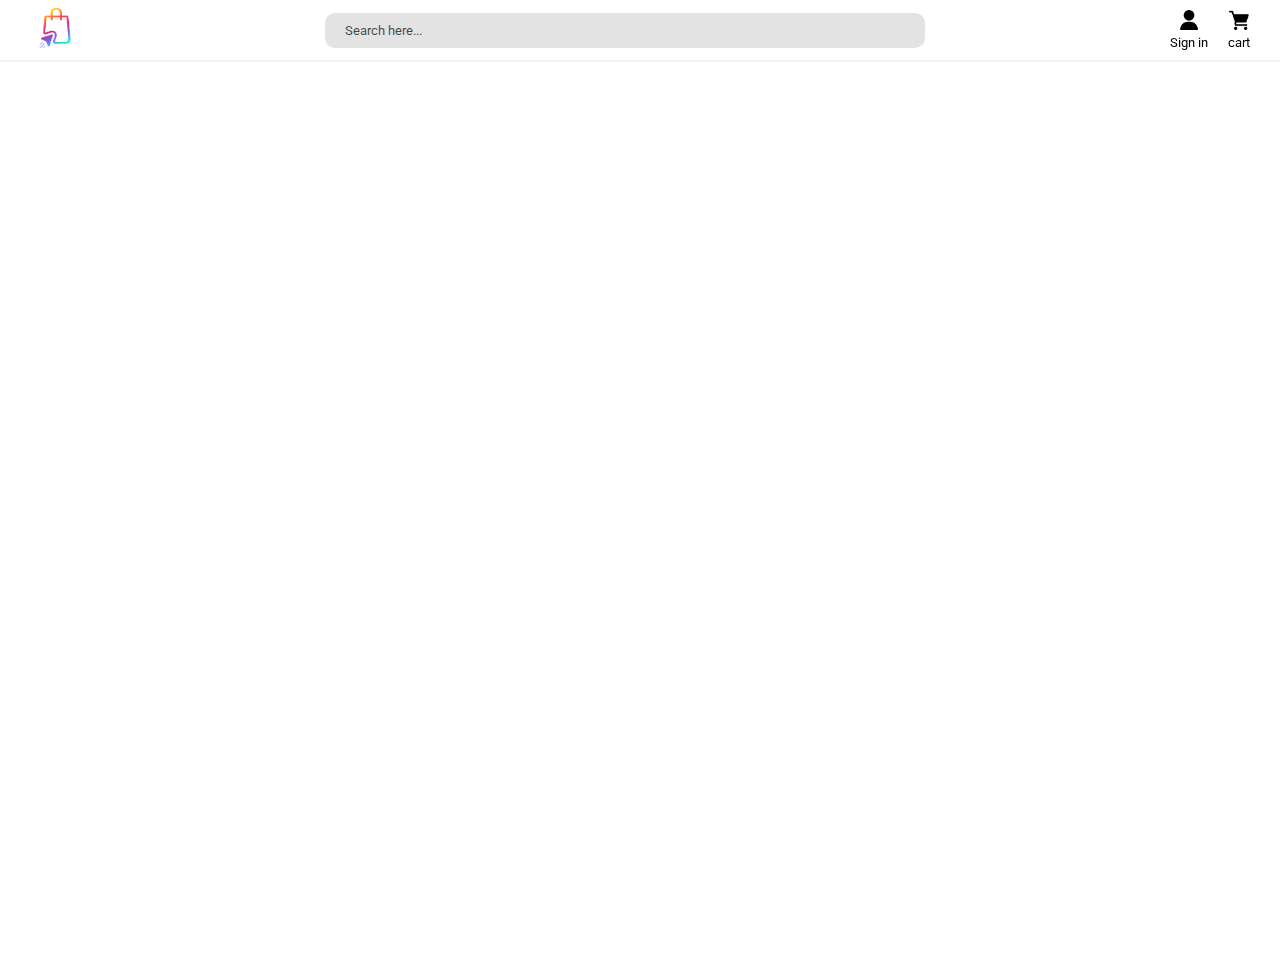
<file: index.html>
<!DOCTYPE html>
<html lang="en">
  <head>
    <meta charset="UTF-8" />
    <meta name="viewport" content="width=device-width, initial-scale=1.0" />

    <link rel="preconnect" href="https://fonts.googleapis.com" />
    <link rel="preconnect" href="https://fonts.gstatic.com" crossorigin />
    <link
      href="https://fonts.googleapis.com/css2?family=Roboto:wght@400;500;700&display=swap"
      rel="stylesheet"
    />

    <title>Shopping site</title>

    <link rel="stylesheet" href="css/common.css" />
    <link rel="stylesheet" href="css/nav.css" />
    <link rel="stylesheet" href="css/main.css" />
    <link rel="shortcut icon" href="image/logo.png" type="image/x-icon">
    <link rel="manifest" href="manifest.json">
    <link rel="apple-touch-icon" href="image/logo.png" />
    
  </head>
  <body>
    <nav>
      <a href="/" class="link-nav">
        <img src="./img/logo.png" alt="" class="nav-logo" />
      </a>
      
      <div class="nav-search-box">
        <input type="text" class="search-input" placeholder="Search here..." />
      </div>

      <div class="nav-right-box">
        <a href="./pages/signin.html" class="link-nav">
          <div class="right-box-items">
            <img src="img/user.png" alt="" />
            Sign in
          </div>
        </a>

        <a href="./pages/cart.html" class="link-nav">
          <div class="right-box-items">
            <img src="img/cart.png" alt="" />
            cart
          </div>
        </a>
      </div>
    </nav>

    <main class="main">
      <div class="contents"></div>
    </main>

    <script src="./scripts/main.js"></script>
  </body>
</html>
</file>
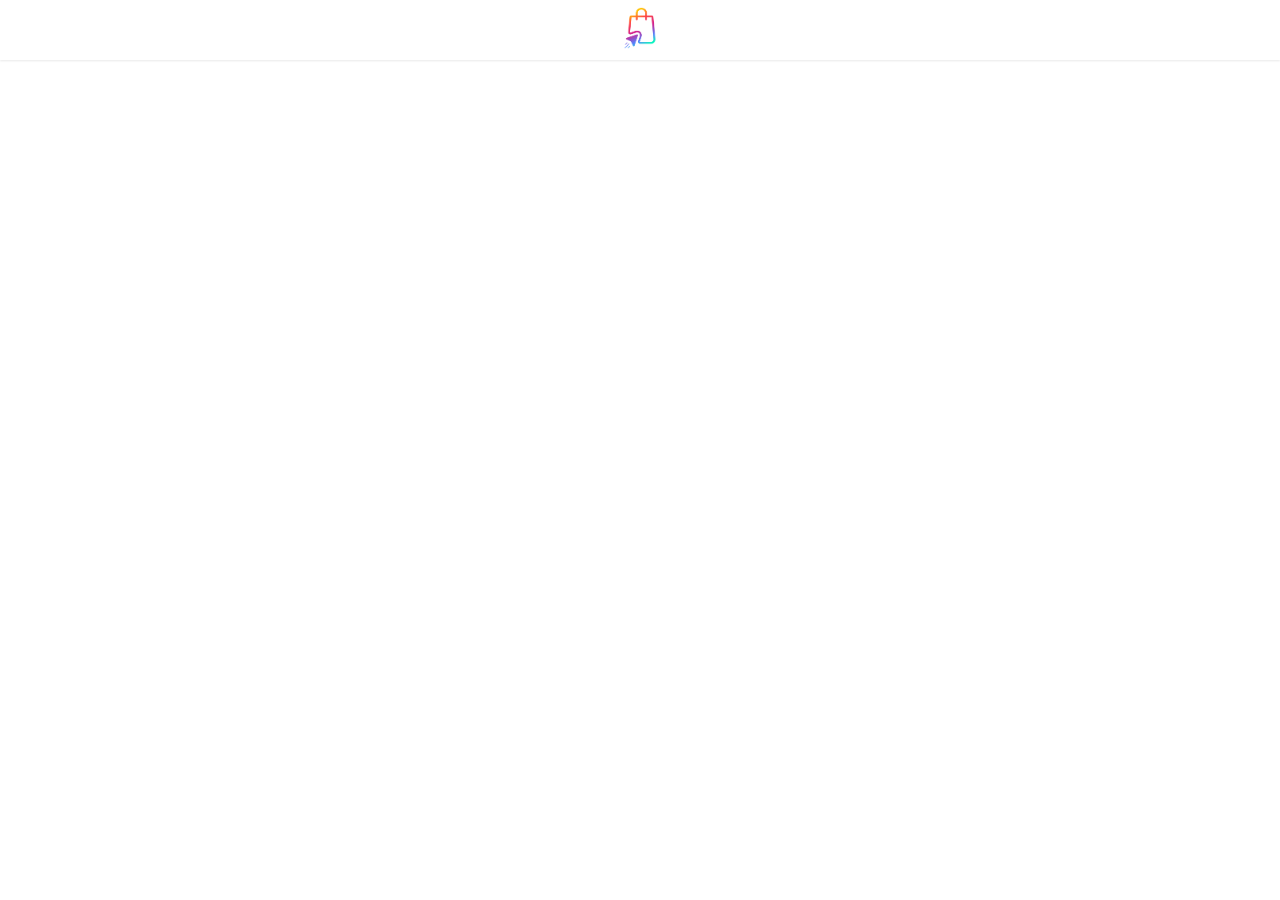
<file: pages/cart.html>
<!DOCTYPE html>
<html lang="en">
<head>
    <meta charset="UTF-8">
    <meta name="viewport" content="width=device-width, initial-scale=1.0">
    <title>Cart</title>

    <link rel="stylesheet" href="../css/common.css">
    <link rel="stylesheet" href="../css/cart.css">
</head>
<body>

    <nav>
        <a href="/" class="link-nav">
          <img src="../img/logo.png" alt="" class="nav-logo" />
        </a>
    </nav>

    <div class="empty-cart">

    </div>

   <div class="cart-grid">
        <div class="products-div">
            
        </div>

        <div class="price-div">
            
        </div>
    
    </div>

    <script src="../scripts/cart.js"></script>
</body>
</html>
</file>
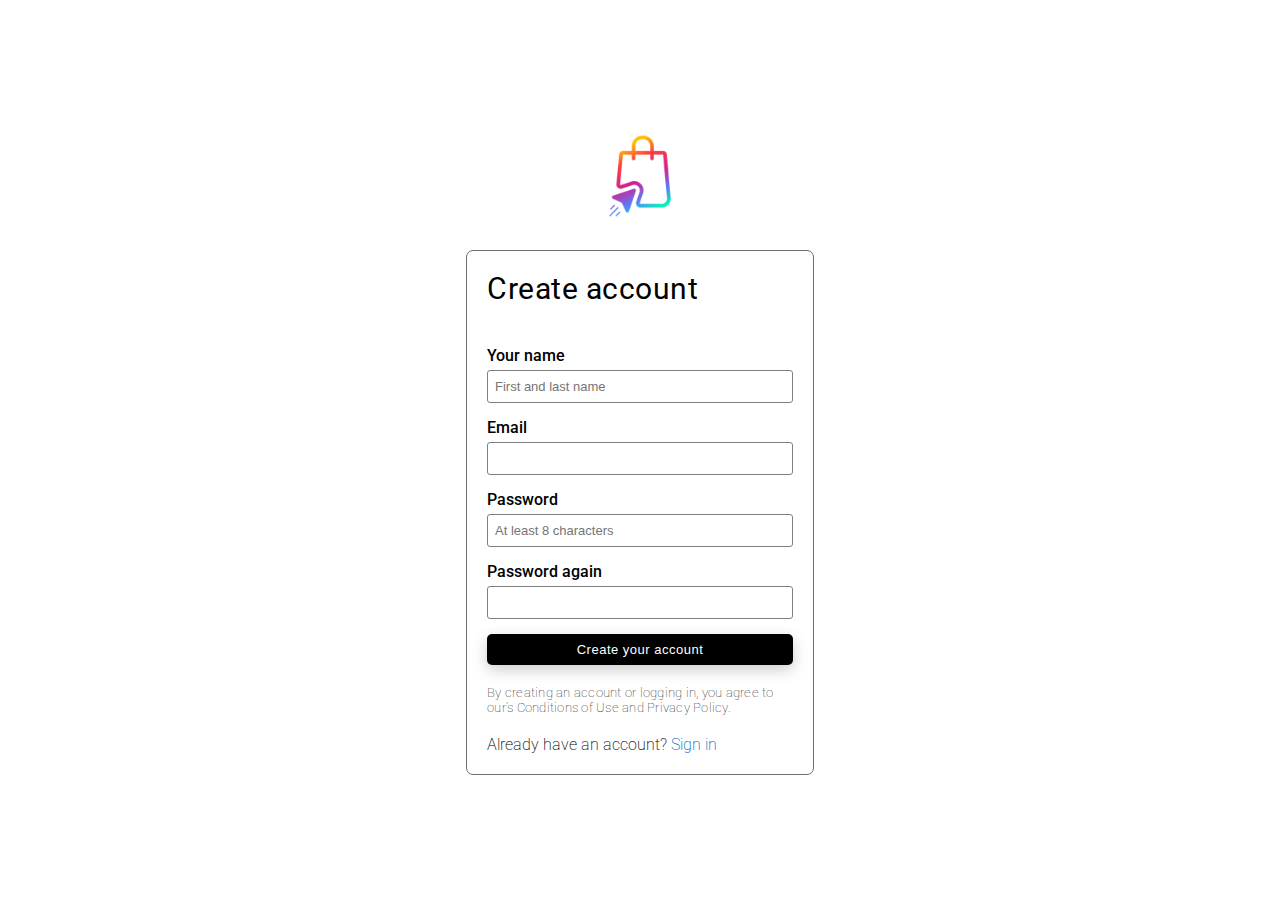
<file: pages/login.html>
<!DOCTYPE html>
<html lang="en">
<head>
    <meta charset="UTF-8">
    <meta name="viewport" content="width=device-width, initial-scale=1.0">
    <title>Login page</title>
    
     <!-- robotto font -->
     <link rel="preconnect" href="https://fonts.googleapis.com" />
     <link rel="preconnect" href="https://fonts.gstatic.com" crossorigin />
     <link
       href="https://fonts.googleapis.com/css2?family=Roboto:wght@400;500;700&display=swap"
       rel="stylesheet"
     />
 
     <!-- kalam font -->
     <link rel="preconnect" href="https://fonts.googleapis.com" />
     <link rel="preconnect" href="https://fonts.gstatic.com" crossorigin />
     <link
       href="https://fonts.googleapis.com/css2?family=Kalam:wght@300;400;700&display=swap"
       rel="stylesheet"
     />

    <!-- <link rel="stylesheet" href="../styles/common.css"> -->
    <link rel="stylesheet" href="../css/login.css">
</head>
<body>
    <a href="../index.html">
        <img src="../img/logo.png" alt="" class="login-logo">
    </a>
    <div class="form-input-container">
        <p class="form-title">
            Create account
        </p>

        <p class="backend-alert">
        </p>

        <div class="form-input-divs">
            <p class="form-input-label">
                Your name
            </p>
            <input type="text" name="username" id="username" class="form-input" placeholder="First and last name">
            <p class="alert-name alert">
            </p>
        </div>

        <div class="form-input-divs">
            <p class="form-input-label">
                Email
            </p>
            <input type="email" name="email" id="email" class="form-input" >
            <p class="alert-email alert">
            </p>
        </div>

        <div class="form-input-divs">
            <p class="form-input-label">
                Password
            </p>
            <input type="password" name="Password" id="password" class="form-input" placeholder="At least 8 characters">
            <p class="alert-password alert">
                
            </p>
        </div>

        <div class="form-input-divs">
            <p class="form-input-label">
                Password again
            </p>
            <input type="email" name="email" id="ConformPassword" class="form-input" >
            <p class="alert-conform-password alert">
                password must be same
            </p>
        </div>

        <button class="login-btn">
            Create your account
        </button>

        <p class="form-terms">
            By creating an account or logging in, you agree to our’s Conditions of Use and Privacy Policy.
        </p>

        <p class="form-redirect">
            Already have an account? 
            <a href="../pages/signin.html">Sign in</a>
        </p>
    </div>

    <script src="../scripts/formValidation.js"></script>
</body>
</html>
</file>
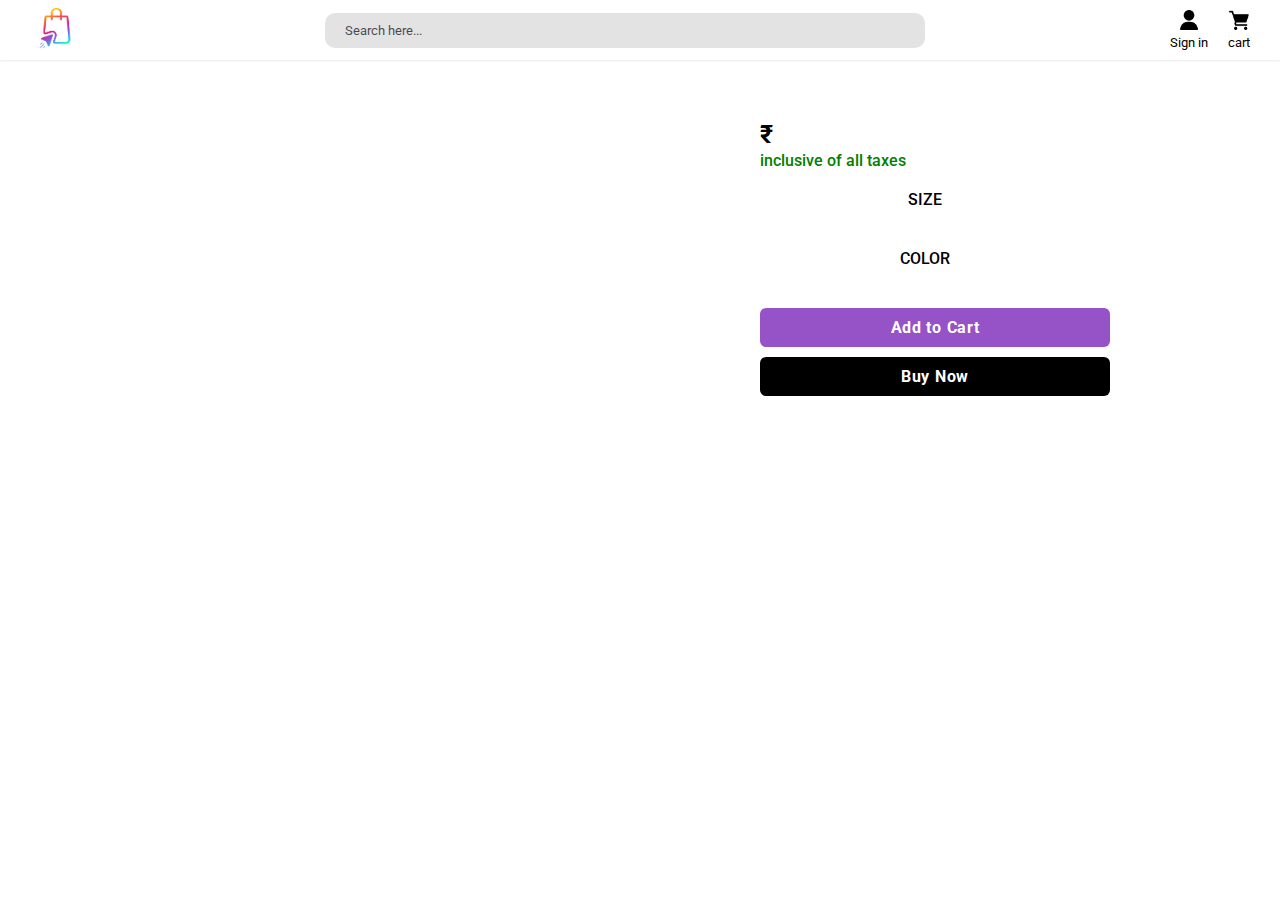
<file: pages/product.html>
<!DOCTYPE html>
<html lang="en">
  <head>
    <meta charset="UTF-8" />
    <meta name="viewport" content="width=device-width, initial-scale=1.0" />

    <link rel="preconnect" href="https://fonts.googleapis.com" />
    <link rel="preconnect" href="https://fonts.gstatic.com" crossorigin />
    <link
      href="https://fonts.googleapis.com/css2?family=Roboto:wght@400;500;700&display=swap"
      rel="stylesheet"
    />

    <title>Product</title>

    <link rel="stylesheet" href="../css/common.css" />
    <link rel="stylesheet" href="../css/nav.css" />
    <link rel="stylesheet" href="../css/main.css" />
    <link rel="stylesheet" href="../css/product.css" />
  </head>

  <body>
    <nav>
      <a href="../index.html" class="link-nav">
        <img src="../img/logo.png" alt="" class="nav-logo" />
      </a>
      
      <div class="nav-search-box">
        <input type="text" class="search-input" placeholder="Search here..." />
      </div>

      <div class="nav-right-box">
        <a href="../pages/signin.html" class="link-nav after-sign">
          <div class="right-box-items">
            <img src="../img/user.png" alt="" />
            Sign in
          </div>
        </a>

        <a href="../pages/cart.html" class="link-nav">
          <div class="right-box-items">
            <img src="../img/cart.png" alt="" />
            cart
          </div>
        </a>
      </div>
    </nav>

    <main class="product-container">

      <div class="product-img-container">

        <div class="img-sliderbox" onclick="">
          
        </div>

        <div class="slider-main-img">
        </div>

      </div>

      <div class="product-details-container">

        <div class="product-name">
          <p class="product-title limit-text-to-2-lines"></p>
          <p class="product-disc limit-text-to-2-lines"></p>
        </div>

        <div class="product-price">
          <div class="product-all-price">
            <p class="sell-price">&#8377;</p>
            <div>
              <span class="og-price"></span>
              <span class="offer"></span>
            </div>
          </div>
          <p class="tax-info">inclusive of all taxes</p>
        </div>

        <div class="product-size">
          <p class="s-title">SIZE</p>
          <div class="s-box">
            
          </div>
        </div>

        <div class="product-size">
          <p class="s-title">COLOR</p>
          <div class="s-box c-box">
            
          </div>
        </div>

        <div class="btn-divs">
          <button class="add">Add to Cart</button>
          <button class="buy">Buy Now</button>
        </div>
      </div>
    </main>

    <!-- <section class="similar-product-container">
      <p class="similar-product-header">Similar product</p>
      <div class="contents">
      </div>
    </section> -->

    <script src="../scripts/displayProduct.js"></script>
  </body>
</html>
</file>
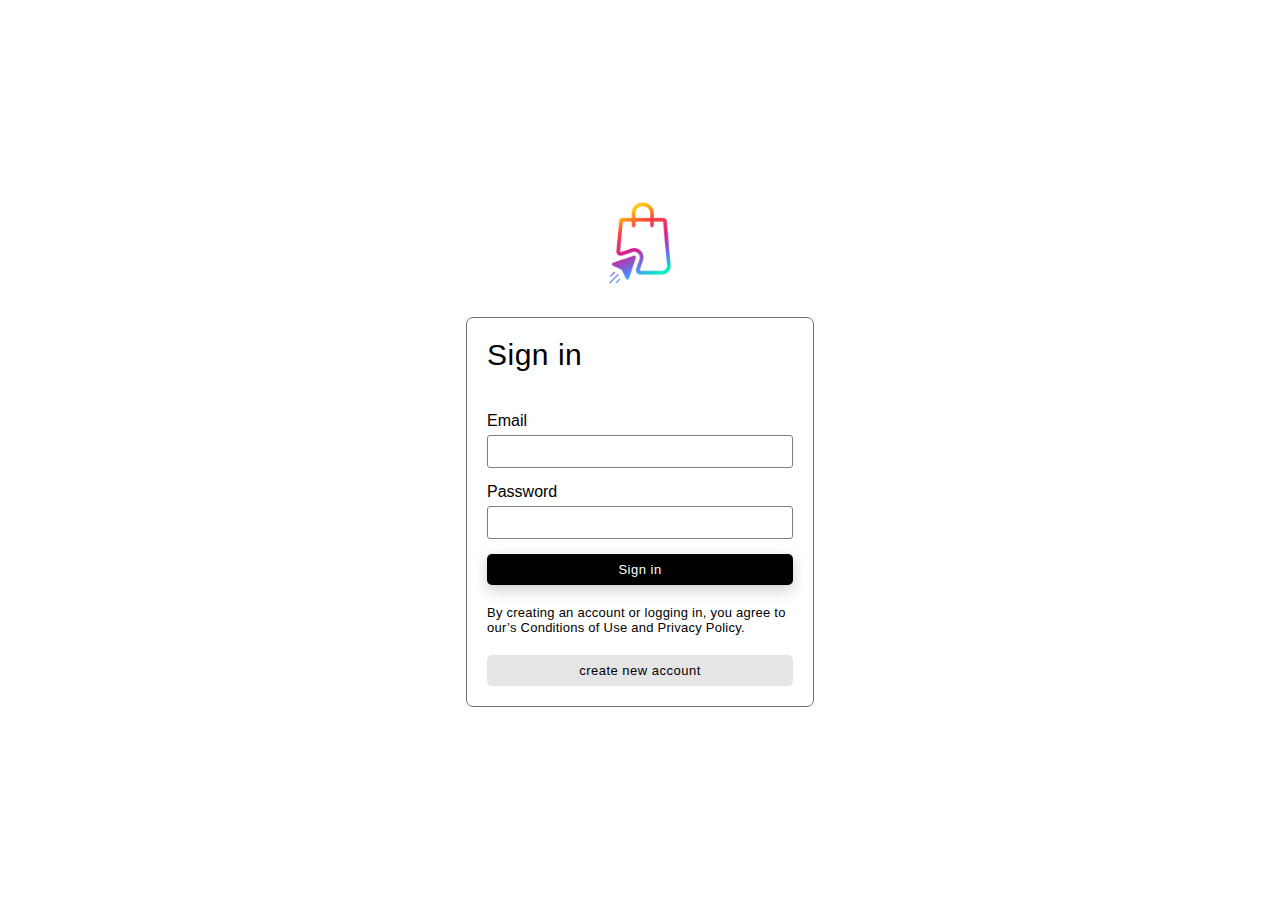
<file: pages/signin.html>
<!DOCTYPE html>
<html lang="en">
<head>
    <meta charset="UTF-8">
    <meta name="viewport" content="width=device-width, initial-scale=1.0">
    <title>Login page</title>
    <link rel="stylesheet" href="../css/common.css">
    <link rel="stylesheet" href="../css/login.css">
</head>
<body>
    <a href="../index.html">
        <img src="../img/logo.png" alt="" class="login-logo">
    </a>
    <div class="form-input-container">
        <p class="form-title">
            Sign in
        </p>

        <p class="backend-alert">
           
        </p>

        <div class="form-input-divs">
            <p class="form-input-label">
                Email
            </p>
            <input type="text" name="email" id="email" class="form-input">
           
        </div>


        <div class="form-input-divs">
            <p class="form-input-label">
                Password
            </p>
            <input type="password" name="Password" id="password" class="form-input">
            
        </div>

        <button class="sign-in">
            Sign in
        </button>

        <p class="form-terms">
            By creating an account or logging in, you agree to our’s Conditions of Use and Privacy Policy.
        </p>

        <a href="./login.html" class="">
            <button class="login-btn create-btn">
                create new account
            </button>
        </a>
    </div>

   <script src="../scripts//formSignIn.js"></script>
    
</body>
</html>
</file>
<file: css/common.css>
*{
    margin: 0;
    padding: 0;
    box-sizing: border-box;
    font-family: Roboto, Arial;
}

button{
    cursor: pointer;
}

a{
    text-decoration: none;
    cursor: pointer;
    color: inherit;
}

.fill-img-2{
    width: 100%;
    height: 100%;
}
.fill-img{
    width: 100%;
    height: 100%;
    object-fit:contain;
    border-radius: inherit;
}


.limit-text-to-2-lines {
    display: -webkit-box;
    -webkit-line-clamp: 2;
    -webkit-box-orient: vertical;
    overflow: hidden;
}
</file>
<file: css/nav.css>
nav{
    width: 100%;
    display: flex;
    align-items: center;
    justify-content: space-between;
    padding: 3px 30px;
    position: sticky;
    gap: 10px;
    top: 0;
    z-index: 11;
    background-color: white;
    box-shadow: rgba(0, 0, 0, 0.09) 0px 1px 2px 0px;
}

.nav-logo{
    width: 50px;
}

.link-nav{
    text-decoration: none;
    color: inherit;
    cursor: pointer;
}

.nav-search-box{
    flex: 1;
    width: 100%;
    max-width: 600px;
    background-color: #e3e3e3;
    border-radius: 10px;
    padding: 10px 20px;
    display: flex;
    align-items: flex-end;
}
.search-input{
    flex: 1;
    border: none;
    outline: none;
    background-color: inherit;
    color: white;
}
.search-input::placeholder{
    color: rgba(0, 0, 0, 0.7);
}

.nav-right-box{
    display: flex;
    gap: 20px;
    align-items: center;
}
.right-box-items{
    display: flex;
    flex-direction: column;
    align-items: center;
    justify-content: center;
    gap: 5px;
    font-size: small;
}
.right-box-items img{
    width: 20px;
}

@media screen and (max-width:900px) {
    nav{
        gap: 60px;
    }
}

@media screen and (max-width:600px) {
    nav{
        padding-bottom: 55px;
    }
    .nav-search-box{
        flex: 0;
        width: 90%;
        position: absolute;
        left: 5%;
        top: 60px;
    }
}
</file>
<file: css/main.css>
.main{
    min-height: 100vh;
    z-index: 0;
}

.contents{
    width: 100%;
    padding: 30px;

    display: grid;
    grid-template-columns: repeat(7, 1fr);
    gap: 5px;
}

@media screen and (max-width: 2000px) {
    .contents{
        grid-template-columns: repeat(6, 1fr);
    }
}
@media screen and (max-width: 1600px) {
    .contents{
        grid-template-columns: repeat(5, 1fr);
    }
}
@media screen and (max-width: 1200px) {
    .contents{
        grid-template-columns: repeat(4, 1fr);
    }
}
@media screen and (max-width: 900px) {
    .contents{
        grid-template-columns: repeat(3, 1fr);
    }
}
@media screen and (max-width: 700px) {
    .contents{
        grid-template-columns: repeat(2, 1fr);
        margin-top: 10px;
        padding: 0px;
        gap: 0px;
    }
}


.main-items{
    padding: 10px;
    background-color: white;
    border: 1px solid #ececfb;
    /* border-right: 1px solid #ececfb; */

    display: flex;
    flex-direction: column;
    align-items: center;
    cursor: pointer;
    transition: box-shadow 1s;
}
.main-items:hover{
    transition: box-shadow 1s;
    box-shadow: rgba(0, 0, 0, 0.24) 0px 3px 8px;
}

.main-item-img{
    width: 100%;
    height: 200px;
    margin-bottom: 10px;
    margin-top: 10px;
}

.main-item-detail{
    text-align: center;

}
.main-item-title{
    font-size: 18px;
    font-weight: 700;
    margin-bottom: 5px;
}
.main-item-disc{
    font-size: 14px;
    color: #6e6e73;
    margin-bottom: 10px;
}
.price-sell{
    font-size: 20px;
    font-weight: 700;
    margin-bottom: 5px;
    text-align: center;
}
.price-tmp{
    display: flex;
    gap: 10px;
    margin-bottom: 10px;
}
.price-original{
    font-size: 14px;
    text-decoration: line-through;
}
.price-offer{
    font-size: 14px;
    color: orange;
    text-decoration:none;
}
</file>
<file: css/cart.css>
nav{
    width: 100%;
    padding: 3px 30px;
    background-color: white;
    box-shadow: rgba(0, 0, 0, 0.09) 0px 1px 2px 0px;

    display: flex;
    align-items: center;
    justify-content: center;
    
    position: sticky;
    top: 0;
    z-index: 11;
}
.nav-logo{
    width: 50px;
}


.cart-grid{
    max-width: 1000px;
    margin-top: 60px;
    margin-left: auto;
    margin-right: auto;

    display: grid;
    grid-template-columns: 1fr 350px;
    grid-gap: 10px;
}
@media screen and (max-width : 900px){
    .cart-grid{
        grid-template-columns: 1fr 300px;
        padding: 20px;
    }
}
@media screen and (max-width : 730px) {
    .cart-grid{
        grid-template-columns: 1fr;
    }
}

.product-item{
    border: 1px solid #ececfb;
    padding: 10px;

    display: grid;
    grid-template-columns: minmax(auto, 120px) 1fr 12px;
    gap: 10px;
    transition: box-shadow 0.5s;
    margin-bottom: 10px;
}
@media screen and (max-width : 600px) {
    .product-item{
        grid-template-columns: minmax(auto, 100px) 1fr 8px;
    }
    .cart-grid{
        margin-top: 30px;
        gap: 20px;
        margin-bottom: 20px;
    }
}

.product-item:hover{
    transition: box-shadow 0.5s;
    box-shadow: rgba(0, 0, 0, 0.24) 0px 3px 8px;
}
.img{
    height: 160px;
}

.name{
    font-size: 20px;
    margin-bottom: 5px;
}
.discription{
    font-size: 16px;
    letter-spacing: 1px;
    color: rgba(0, 0, 0, 0.6);
    margin-bottom: 10px;
}

.tmp1{
    display: flex;
    gap: 10px;
    margin-bottom: 15px;
}
.tmp1-d{
    background-color: #f5f5f5;
    padding: 3px 5px;
    border-radius: 5px;
    font-size: 15px;
    font-weight: 600;
}
select{
    border: none;
    background-color: inherit;
    font-size: 15px;
    font-weight: 600;
    outline: none;
}

.price{
    font-size: 16px;
    
}
.s-price{
    font-weight: 600;
    margin-right: 5px;
}
.m-price{
    color: grey;
    text-decoration: line-through;
    margin-right: 5px;
}
.offer{
    font-size: 14px;
    color: orange;
}

.remove_btn{
    align-self: start;
    background-color: inherit;
    border: none;
}

.price-div{
    padding: 15px;
    align-self: start;
    transition: box-shadow 1s;
}
.price-div:hover{
    transition: box-shadow 1s;
    box-shadow: rgba(0, 0, 0, 0.24) 0px 3px 8px;
}
.item-no{
    font-weight: 600;
    font-size: 18px;
    margin-bottom: 20px;
}
.price-details{
    border-bottom: 1px solid rgb(194, 192, 192);
    margin-bottom: 20px;
}
.price-div-items{
    display: flex;
    justify-content: space-between;
    margin-bottom: 15px;
    font-size: 16px;
    color: rgba(0, 0, 0, 6);
}
.order{
    width: 100%;
    padding-top: 10px;
    padding-bottom: 10px;
    border: none;
    background-color: black;
    border-radius: 5px;
    color: white;
    font-weight: 600;
}

@media screen and (max-width : 600px){
    .order-div{
        position: fixed;
        bottom: 0;
        left: 0;
        right: 0;
        background-color: white;
        padding-top: 10px;
        padding-bottom: 15px;

        display: flex;
        justify-content: center;
        box-shadow: rgba(0, 0, 0, 0.24) 0px 3px 8px;
    }
    .order{
        width: 90%;
    }
}

.g-color{
    color: green;
}
.total{
    font-weight: 600;
    font-size: 18px;
}
</file>
<file: css/login.css>
*{
    box-sizing: border-box;
    margin: 0;
    padding: 0;
}

body{
    font-family: Roboto, Arial, Helvetica, sans-serif;
    background-color: white;
    
    display: flex;
    flex-direction: column;
    align-items: center;
    justify-content: center;
    min-height: 100vh;
    gap: 20px;
}
.login-logo{
    width: 100px;
}

.form-input-container{
    width: 100%;
    max-width: 348px;
    border: 0.5px solid #6e6e73;
    border-radius: 7px;
    padding: 20px;

    display: flex;
    flex-direction: column;
}

.form-title{
    font-size: 30px;
    letter-spacing: 0.5px;
    margin-bottom: 30px;
}

.form-input-divs{
    width: 100%;
    display: flex;
    flex-direction: column;
    margin-bottom: 15px;
}
.form-input-label{
    font-weight: 500;
    font-size: 16px;
    margin-bottom: 5px;
}
.form-input{
    max-width: 100%;
    border: 1.2px solid grey;
    padding: 8px 7px;
    border-radius: 3px;
}
.form-input::placeholder{
    font-size: small;
}

.alert{
    font-size: 12px;
    color: red;
    letter-spacing: 0.5px;
    display: none;
}

.login-btn, .sign-in{
    width: 100%;
    font-size: small;
    letter-spacing: 0.5px;
    font-weight: 100;
    padding: 8px;
    border: none;
    border-radius: 5px;
    background-color: black;
    color: white;
    box-shadow: rgba(0, 0, 0, 0.20) 0px 5px 15px;
    cursor: pointer;
}
.create-btn{
    background-color: rgba(0, 0, 0, 0.1);
    box-shadow: 0px 0px 0px ;
    color: black;
}
.login-btn:active{
   transform: translateY(1px)
}

.form-terms{
    font-size: small;
    font-weight: 100;
    letter-spacing: 0.25px;
    margin: 20px 0px;
}
.form-redirect{
    font-size: medium;
    font-weight: 200;
}
.form-redirect a{
    text-decoration: none;
    color: #0066bf;
}

.backend-alert{
    text-align: center;
    color: red;
    margin-bottom: 10px;
}



@media screen and (max-width:500px) {
    .form-input-container{
        border: none;
    }
}
</file>
<file: css/product.css>
.product-container{
    max-width: 1000px;
    margin-top: 30px;
    margin-left: auto;
    margin-right: auto;
    padding-left: 30px;
    padding-right: 30px;

    display: grid;
    grid-template-columns: 1fr 1fr;
    gap: 10px;
}

.product-img-container{
    align-items: start;

    display: flex;
    justify-content: space-between;
    align-items: space-between;
    gap: 10px;
    
}
.img-sliderbox{
    min-width: 70px;
    height: 100%;
    overflow:-moz-hidden-unscrollable;

    display: flex;
    flex-direction: column;
    align-items: center;
    justify-content: center;
    gap: 10px;
}
.slider-img{
   width: 100%;
   height: 70px;
   border-radius: 10px;
   border: 1px solid rgba(0,0,0,0.3);
   cursor: pointer;
}
.slider-main-img{
    width: 500px;
    height: 500px;
}

@media screen and (max-width : 1000px) {
    .slider-main-img{
        width: 350px;
        height: 400px;
    }
}
@media screen and (max-width : 800px) {
    .slider-main-img{
        width: 280px;
    }
    .product-container{
        grid-template-columns: 1fr 0.7fr;
        gap: 30px;
    }
}
@media screen and (max-width : 700px) {
    .slider-main-img{
        width: 300px;
    }
    .product-container{
        grid-template-columns: 1fr;
        gap: 50px;
        margin-top: 30px;
        margin-bottom: 20px;
        padding: 0px;
    }

    .product-img-container{
        flex-direction: column-reverse;
        justify-content: center;
        align-items: center;
        gap: 20px;
    }
    .img-sliderbox{
        flex-direction: row;
    }
    .slider-main-img{
        width:100%;
    }

    .product-details-container{
        text-align: center;
    }
    .product-all-price{
        text-align: center;
        justify-content: center;
        flex-direction: column;
    }
    .tax-info{
        display: none;
    }
    .product-price{
        margin-bottom: 20px;
    }
    .btn-divs{
       padding-left: 20px;
       padding-right: 20px;
    }
      
}
/* ==== ditals css*/
.product-details-container{
    display: flex;
    flex-direction: column;
}

.product-title{
    color: #282c40;
    font-size: 25px;
    font-weight: 700;
    letter-spacing: 1px;
    word-spacing: 1px;
    margin-bottom: 10px;
}
.product-disc{
    color: gray;
    font-size: 18px;
    font-weight: 400;
    margin-bottom: 20px;
}


.product-all-price{
    display: flex;
    align-items:center;
    margin-bottom: 2px;
}
.sell-price{
    font-size: 25px;
    font-weight: 700;
    margin-right: 10px;
    letter-spacing: 1px;
}
.og-price{
    text-decoration: line-through;
    color: gray;
    letter-spacing: 1px;
    font-size: 20px;
    margin-right: 10px;
}
.offer{
    color: orange;
    font-weight: 400;
}
.tax-info{
    color: green;
    font-weight: 500;
    margin-bottom: 20px;
}



.product-size{
    max-width: 400px;
    display: flex;
    flex-direction: column;
    align-items: center;
    justify-content: center;
    gap: 10px;
    margin-bottom: 30px;
    margin-left: auto;
    margin-right: auto;
}
.s-title{
    font-size: 16px;
    font-weight: 500;
    margin-right: 20px;
}
.s-box{
    display: flex;
    align-items: center;
    justify-content: center;
    gap: 10px;
    overflow:-moz-hidden-unscrollable;
}
.s-item{
    border: 0.5px solid rgba(0, 0, 0, 0.24);
    border-radius: 5px;
    min-width: 40px;
    text-align: center;
    padding: 5px 0px;
    cursor: pointer;
}


.c-item{
    width: 60px;
    height: 80px;
    border-radius: 5px;
}


.btn-divs{
    width: 100%;
    max-width: 400px;
    display: grid;
    grid-template-columns: 1fr;
    grid-gap:10px;
}

.btn-divs button{
    padding: 10px;
    border: none;
    border-radius: 6px;
    font-weight: bold;
    font-size: medium;
    color: white;
    letter-spacing: 0.7px;
}
.add{
    background-color: #9652c7;
}
.buy{
    background-color: black;
}
</file>
